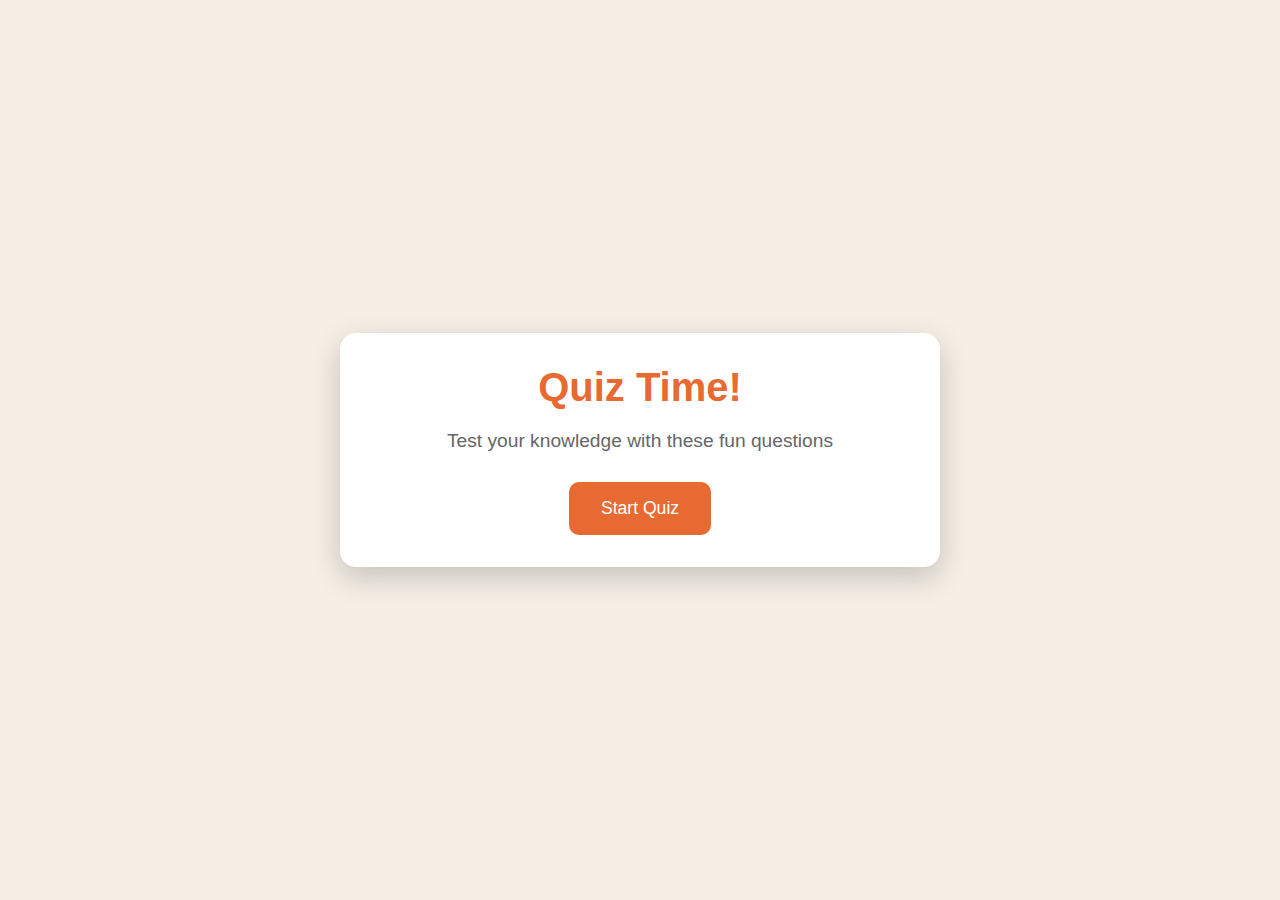
<file: index.html>
<!-- Hi guys so my  phone spoilt and i have to keep coding 
/so i had to get a mifi just use to code for main time 
till i get home cause i usally use my phone hotspot fot internet -->
<!DOCTYPE html>
<html lang="en">
<head>
    <meta charset="UTF-8">
    <meta name="viewport" content="width=device-width, initial-scale=1.0">
    <title> Quiz Game </title>
    <link rel="stylesheet" href="style.css">
   
</head>
<body>  
    <div class="container">
    <!------------------------ Start Screen -------------------------------->
    <div class="screen active" id="start-screen">
        <h1>Quiz Time!</h1>
        <p>Test your knowledge with these fun questions</p>
        <button id="start-btn">Start Quiz</button>

    </div>
    <!------------------------ Quiz Screen -------------------------------->
        <div class="screen" id="quiz-screen">
            <div class="quiz-header">
                <h2 id="question-text">Question goes here</h2>
                <div class="quiz-info">
                    <p>Question <span id="current-question">1

                      </span> of <span id="total-questions"> 5</span></p>

                    <p>
                        Score: <span id="score">0</span>
                    </p>
                </div>
               
            </div>
            
            <div id="answers-container" class="answers-container">

                <!-- Answer buttons will be dynamically added here -->

            </div>

            <div class="progress-bar">
                <div id="progress" class="progress"></div>
            </div>


        </div>
        <!------------------------ Result Screen -------------------------------->
        <div id="result-screen" class="screen"> 
            <h1>Quiz Results</h1>
            <div class="result-info">
                <p>you scored <span id="final-score">0</span> out of <span id="max-score">5</span></p>
            </div>
            <div id="result-message">
            <p>Keep Studying! You'll get better!</p>
            </div>

            <button id="restart-btn">Restart Quiz</button>
        </div>



    </div>
<script src="index.js"></script>
</body>
 

</html>
</file>
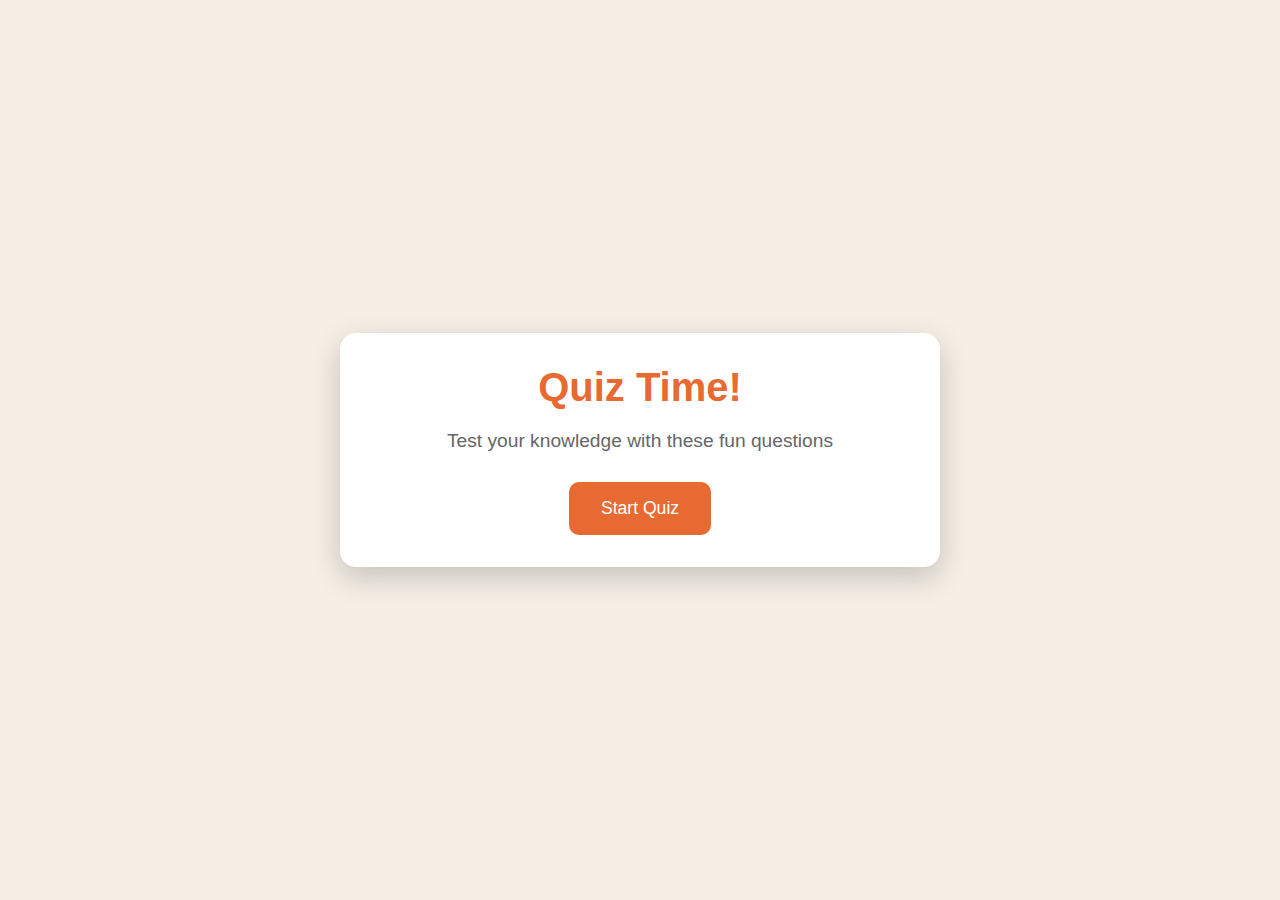
<file: inde.html>
<!-- Hi guys so my  phone spoilt and i have to keep coding 
/so i had to get a mifi just use to code for main time 
till i get home cause i usally use my phone hotspot fot internet -->
<!DOCTYPE html>
<html lang="en">
<head>
    <meta charset="UTF-8">
    <meta name="viewport" content="width=device-width, initial-scale=1.0">
    <title> Quiz Game </title>
    <link rel="stylesheet" href="style.css">
   
</head>
<body>
    <div class="container">
    <!------------------------ Start Screen -------------------------------->
    <div class="screen active" id="start-screen">
        <h1>Quiz Time!</h1>
        <p>Test your knowledge with these fun questions</p>
        <button id="start-btn">Start Quiz</button>

    </div>
    <!------------------------ Quiz Screen -------------------------------->
        <div class="screen" id="quiz-screen">
            <div class="quiz-header">
                <h2 id="question-text">Question goes here</h2>
                <div class="quiz-info">
                    <p>Question <span id="current-question">1

                      </span> of <span> 5</span></p>

                    <p>
                        Score: <span id="Score">0</span>
                    </p>
                </div>
               
            </div>
            <div id="answers-container" class="answers-container">

                <!-- Answer buttons will be dynamically added here -->

            </div>

            <div class="progress-bar">
                <div id="progress" class="progress"></div>
            </div>


        </div>
        <!------------------------ Result Screen -------------------------------->
        <div id="result-screen" class="screen"> 
            <h1>Quiz Results</h1>
            <div class="result-info">
                <p>you scored <span id="final-score">0</span> out of <span id="max-score">5</span></p>
            </div>
            <div id="result-message">
            <p>Keep Studying! You'll get better!</p>
            </div>

            <button id="restart-btn">Restart Quiz</button>
        </div>



    </div>
    
</body>
</html>
<script type="module" src="index.js"> </script>
</file>
<file: style.css>
/* Basic Reset*/
*{
    margin: 0;
    padding: 0;
    box-sizing: border-box;
}
/* body*/
body{
    background: #f5efe6;
    display: flex;
    justify-content:center;
    align-items: center;
    min-height: 100vh;
    font-family: 'Arial', sans-serif;
    padding: 1rem;
}

/* Container*/
.container{
    background: white;
    border-radius: 1rem;
    box-shadow: 0 10px 30px rgba(0,0,0,0.2);
    width: 100%;
    max-width: 600px;
    overflow: hidden;
    position: relative;
   
}


/* Screens*/
.screen{
    display: none;
    padding: 2rem;
    text-align: center;

}

.screen.active{
    display: block;
}


/* Start Screen*/
#start-screen h1{
    color: #e86a33;
    margin-bottom: 20px;
    font-size: 2.5rem;
}
#start-screen p{
    color: #666;
    font-size: 1.2rem;
    margin-bottom: 30px;
   
}

.quiz-header{
    margin-bottom: 2rem;
}

#question-text {
    color: #333;
    font-size: 1.5rem;
    margin-bottom: 1rem;
    line-height: 1.4;

}

.quiz-info{
    display: flex;
    justify-content: space-between;
    color: #666;
    margin-bottom: 10px;
}
.answers-container{
    display: flex;
    flex-direction: column;
    gap: 10px;
    margin-bottom: 25px;
}  

.answer-btn{
    background-color: #f8f0e5;
    color: #333;
    border: 2px solid #eadbc8;
    border-radius: 10px;
    padding: 1rem;
    cursor: pointer;
    text-align: left;
    transition: all 0.3s ease;
}
.answer-btn:hover{
    border-color: #eadbc8;
    border-color: #dac0ae;
}

.answer-btn.correct{
    background-color: #e6fff0;
    border-color: #a3f0c4;
    color: #28a745;
}
.answer-btn.incorrect{
    background-color: #e6fff0;
    border-color: #ffbdbd;
    color: #dc3545;
}
/* First progess bar*/
.progress-bar {
    height: 10px;
    background-color: #f8f0e5;
    border-radius: 5px;
    overflow: hidden;
    margin-bottom: 20px;

}
/* THe one on top the progress bar*/
.progress{
    height: 100%;
    width: 0;
    background-color: #e86a33;
    transition: width 0.3s ease;
}

/* Result screen*/
#result-screen{
    color: #e86a33;
    margin-bottom: 30px;
}

.result-info{
    background-color: #f8f0e5;
    border-radius: 10px;
    padding: 20px;
    margin-bottom: 30px;
}
.result-info p{
      font-size: 1.2rem;
      color:#333;
     margin-bottom: 1rem;
}
#result-message{
    font-size: 1.5rem;
    font-weight: 600;
    color: #e86a33;
}

button{
    background-color: #e86a33;
    color: white;
    border: none;
    border-radius: 10px;
    padding: 1rem 2rem;
    cursor: pointer;
    font-size: 1.1rem;
  
    transition: background-color 0.3s ease;
  
}

button:hover{
    background-color: #d45b28;
}

@media (max-width:500px) {
    .screen{
        padding: 1rem;
    }
    #start-screen h1{
        font-size: 2rem;
    }
    #question-text {
        font-size: 1.3rem;
    }
    .answer-btn{
        padding: 12px;
    }

    button{
        padding: 12px 25px;
        font-size: 1rem;
    }
    
}
</file>
